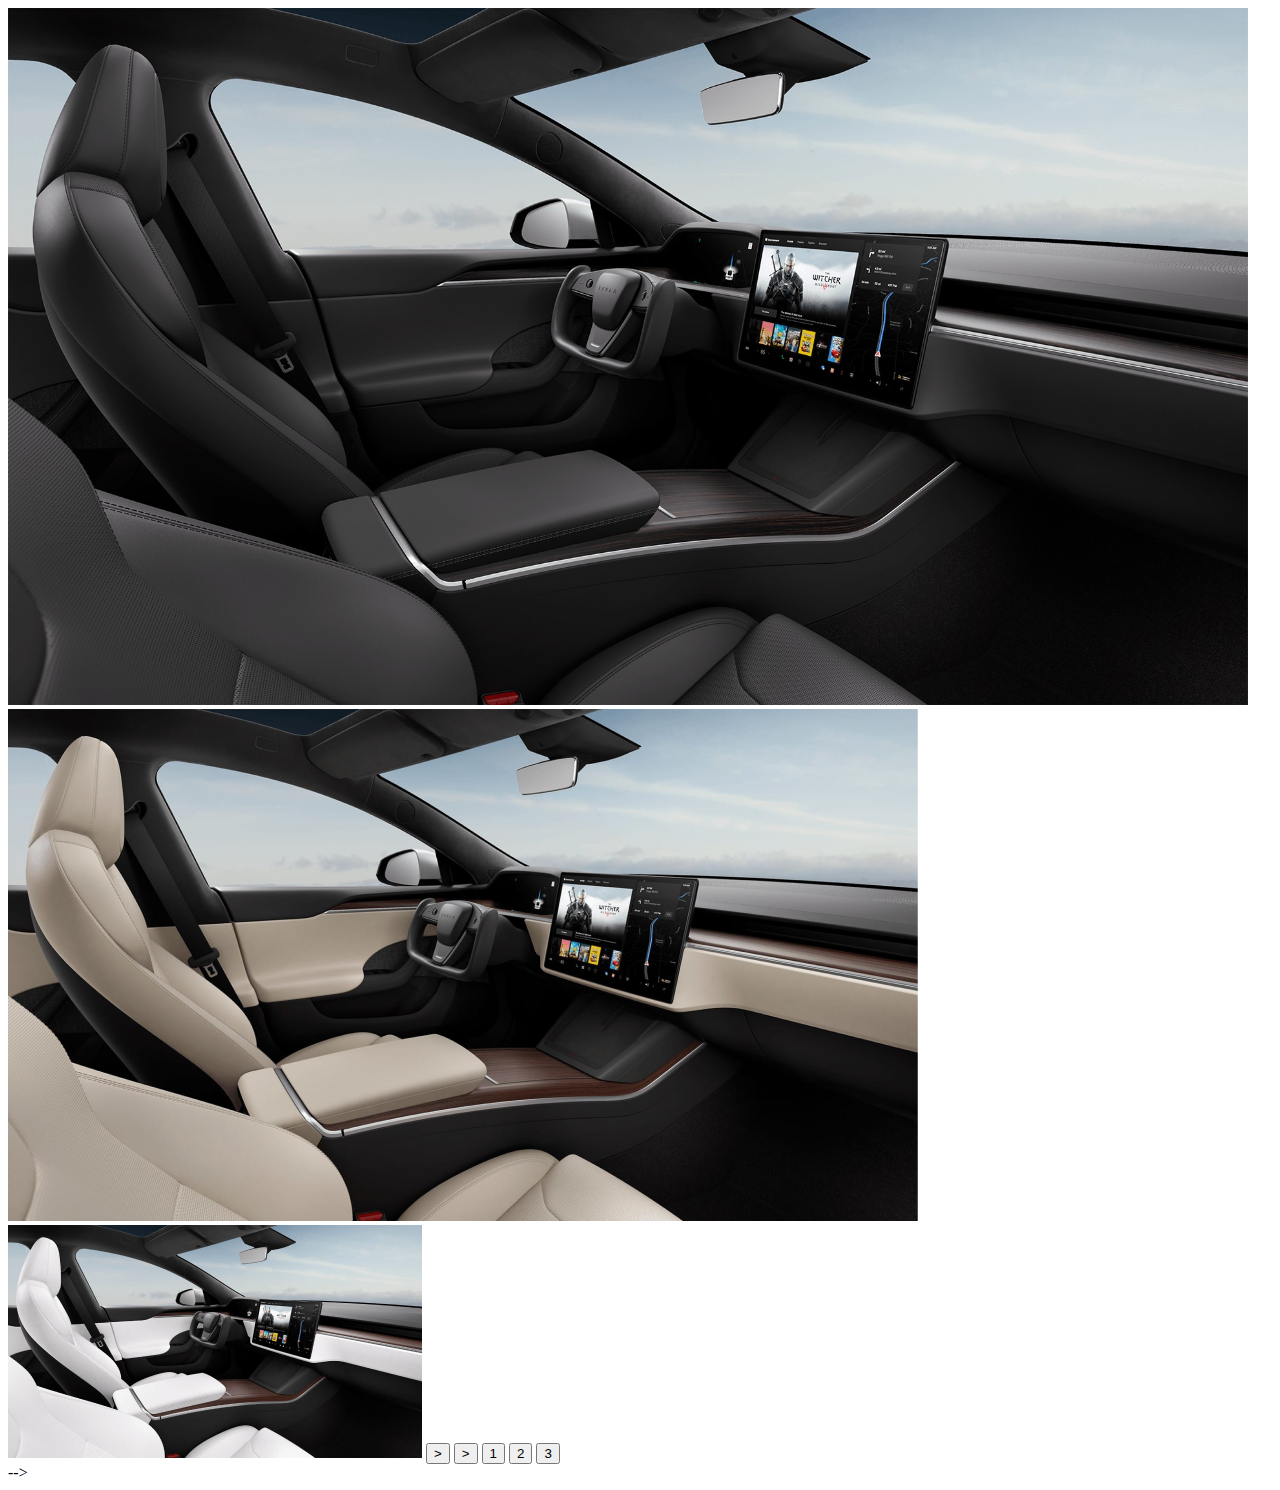
<file: js01/index02.html>
<!DOCTYPE html>
<html lang="en">
<head>
    <meta charset="UTF-8">
    <meta name="viewport" content="width=device-width, initial-scale=1.0">
    <title>Document</title>
    <link rel="stylesheet" href="style.css">
</head>
<body>


<div class="box">
  <img src="./img/image 2.png" alt="">
  <img src="./img/image 8.png" alt="">
  <img src="./img/image 9.png" alt=""> 
  <button>></button>
  <button>></button>
<button>1</button>
<button>2</button>
<button>3</button>
</div>



    <!-- 

<div class="box_6">
    <img src="./img/lll.jpg" alt="">
    </div>
    
    <div class="box_7">
      <h5>Запас хода</h5>
      <h5>Цена</h5>
    </div>
    
    <div class="box_8">
      <h1>750 KM</h1>
      <h1>$89,990</h1>
    </div>
    
    <div class="box_9">
      <h5>Цвет салона</h5>
      <h5> Вид атомобиля</h5>
    </div>
    <div class="box_10">
      <button id="myButton`"></button>
      <button  id="myButton2`">2</button>
      <button   id="myButton`3">3</button>
    
      
      
      <button onclick="location.href='file:///C:/308/js01/index.html'">
       <label class="switch">
         <input type="checkbox">
         <span class="slider round"></span>
       </label>
      </button>
    </div>
    </div>
       
    
    
     -->
    
    
      <script src="index.js"></script>
    </body>
    </html>
    
    
    
        
</body>
</html> -->
</file>
<file: js01/style.css>
/* 
*{
  padding: 0;
  margin: auto 0;
  box-sizing: border-box;
  }
  
  .container{
    margin: 0 auto;
    align-items: center;
    max-width: 1200px;
  
  }
  
  .box_1 img{
    align-items: center;
  
  
  }
  
  
  .box_2{
    display: flex;
  }
  
  
  
  .box_2 h6{
  padding-left: 200px;
  
  }
  
  
  .box_2 h5{  
  
    padding-left: 400px;
  }
  
  
  .box_3{
    display: flex;
  }
  
  .box_3 h1{
    padding-left: 400px;
    font-size: 2em;
  }
  
  .box_3 h2{
    padding-left: 150px;
    font-size: 2em;
  }
  .box_4{
    display: flex;
    gap: 20px;
    padding-top: 30px;
  }
  .box_4 h5{
    padding-left: 70px;
  }
  
  .box_5{
    display: flex;
  padding-top: 10px;
  gap: 10px;
  }
  .box_5 h1{
    padding-left:90px ;
    gap:  30px;
  }
  .box_5 button{
    gap: 20px;
   border-color: white;
    
    
  }
  
  
  
  .box_5 label{
    gap: 50px;
  }
  
  
  
  .box_6  img{
    align-items: center;
  }
  .box_7{
    display: flex;
    padding-top: 20px;
  }
  
  .box_7 h5{
    padding-top: 20px;
    
  padding-left: 300px;
    
     
  }
  .box_8{
    display: flex;
  }
  .box_8 h1{
    padding-left: 300px;
    padding-top: 7px;
    font-size: 2em;
  }
  .box_9{
    display: flex;
  }
  .box_9 h5{
  padding-top: 30px;
    padding-left: 300px;
  }
  .box_10{
    display: flex;
    padding-left: 300px;
    gap: 35px;
    padding-top: 10px;
  }
  
  .box_10 button{
    padding: 20px  20px;
    border-radius: 50%;
    
    
  }
  .switch {
    position: relative;
    display: inline-block;
    width: 60px;
    height: 34px;
  }
  
  //* * Hide default HTML checkbox */
  
  
  /* The slide
  .slider {
    position: absolute;
    cursor: pointer;
    top: 0;
    left: 0;
    right: 0;
    bottom: 0;
    background-color: #ccc;
    -webkit-transition: .4s;
    transition: .4s;
  }
  
  .slider:before {
    position: absolute;
    content: "";
    height: 26px;
    width: 26px;
    left: 4px;
    bottom: 4px;
    background-color: white;
    -webkit-transition: .4s;
    transition: .4s;
  }
  
  input:checked + .slider {
    background-color: #2196F3;
  }
  
  input:focus + .slider {
    box-shadow: 0 0 1px #2196F3;
  }
  
  input:checked + .slider:before {
    -webkit-transform: translateX(26px);
    -ms-transform: translateX(26px);
    transform: translateX(26px);
  }
  
  /* Rounded sliders */
  /* .slider.round {
    border-radius: 34px;
  }
  
  .slider.round:before {
    border-radius: 50%;
  } */
  
  




/* 

* {
  padding: 0;
  margin: 0 auto;
  box-sizing: border-box;
  font-family: 'Roboto', sans-serif;
}

#chorniy{
  background-color: black;
  color: white;
}

.block{
  padding:30px ;
  background-color: black;
  color: white;
  right:-500px;

  width: 550px;
  height: 1000px;
  display: flex;
  flex-direction: column;
  align-items: center;
  gap: 10px;
  position: relative;
  top: -80px;
}
#iks{
  font-size: 30px;
  color: white;
  position: absolute;
  top: -0px;
  left: 1450px;
  border: 0;
  background-color: black;
  width: 50px;
  height: 50px;
  z-index: 4;
  
  
}


.box {
  display: none;
 animation: 1s XX;
}

@keyframes XX {
  from {
    opacity: 0;
    transform: translateX(100%);

  }
  to {
    opacity: 1;
    transform: translateX(0);

  }
}


 */

/* * {
  padding: 0;
  margin: 0 auto;
  box-sizing: border-box;
  font-family: 'Roboto', sans-serif;
}
.body{
  background-color: black;
}

dialog {
  margin-top: 200px;
  padding-left: 50px;
  border: none;
  border-radius: 10px;
  width: 600px;
  height: 550px;
}


.close button{
  color: white;
  border: none;
  background-color: rgb(7, 7, 7);
  width: 60px;
  height: 40px;
  margin-left: 460px;
}
.zayavka {
  padding-top: 20px;
  padding-left: 10px;
}
.main {

 
  padding-top: 40px;
}
.name input {
  border-radius: 0px;
  padding-left: 10px;
  text-align: left;
  height: 60px;
  width: 500px;
}
.name {
  padding-top: 40px;
}
.number {
  padding-top: 20px;
}
.number input {
  padding-left: 10px;
  height: 60px;
  width: 500px;
  border-radius: 13px;
}
.otpravit button{
  margin-top: 20px;
  background-color: rgb(37, 11, 234);
  width: 500px;
  height: 60px;
  border-radius: 13px;
  color: white;
}
.line {
  margin-right: 47px;
  margin-top: 20px;
  align-items: center;
background-color: gray;
  justify-content: center;
  height: 2px;
  width: 500px;
}
.h5 {
  color: gray;
  padding-top: 20px;
}

body button {
  align-items: center;
  justify-content: center;
  background-color: rgb(3, 3, 3);
  color: white;
  width: 1200px;
  height: 60px;
}
#chorniy {
  margin-left: 120px;
} */

/* 

* {
  box-sizing: border-box;
  padding: 0;
  margin: 0;
}
.container {
  margin: 0 auto;
  text-align: center;
  max-width: 1200px;
}

.box_top {
  width: 1188px;
  height: 200px;
}

.box_centor {
  display: flex;
  justify-content: center;
  align-items: center;
  width: 1000px;
  height: 300px;
  text-align: center;
  padding: 30px;
  margin: 20px;
}

.btn{
    width: 1072px;
    height: 300px;
    display: flex;
    justify-content: center;
    align-items: center;
}

.text {
  text-align: center;
  top: 20px;
  margin: 28px;
  padding: 10px;
}

.p_1 {
  color: #000;
  text-align: center;
  font-family: Gilroy;
  font-size: 18px;
  font-style: normal;
  font-weight: 500;
  line-height: normal;
}

.h1_1 {
  color: #000;
  text-align: center;
  font-family: Gilroy;
  font-size: 48px;
  font-style: normal;
  font-weight: 700;
  line-height: normal;
}

.h1_2 {
  color: #000;
  text-align: center;
  font-family: Gilroy;
  font-size: 48px;
  font-style: normal;
  font-weight: 700;
  line-height: normal;
}

.h1_3 {
  color: #000;
  font-family: Gilroy;
  font-size: 48px;
  font-style: normal;
  font-weight: 700;
  line-height: normal;
}

.h2_1 {
  color: #0071e3;
  font-family: Gilroy;
  font-size: 24px;
  font-style: normal;
  font-weight: 700;
  line-height: normal;
}

.btn_1 {
  width: 155px;
  height: 42px;
  flex-shrink: 0;
  border-radius: 10px;
  background: #0071e3;
  border: none;
}

.btn_2 {
  color: #797979;
  text-align: center;
  font-family: Gilroy;
  font-size: 18px;
  font-style: normal;
  font-weight: 500;
  line-height: normal;
  width: 155px;
  height: 42px;
  flex-shrink: 0;
  border-radius: 10px;
  background: #cfe7ff;
  border: none;
}
 */


/* * * {
    padding: 0;
    margin: 0;
    box-sizing: border-box;
  }
  body {
    height: 100vh;
    background-color: #13162b;
    display: grid;
    place-items: center;
  }
  .container {
    position: relative;
    width: 80vmin;
    background-color: #191c37;
    padding: 100px 40px;
    border-radius: 9px;
    box-shadow: 0 25px 40px rgba(0, 0, 0, 0.2);
  }
  .container:after {
    content: "";
    position: absolute;
    width: 85%;
    left: 7.5%;
    height: 120%;
    bottom: -10%;
    background-color: #0087ff;
    z-index: -1;
    border-radius: 8px;
  }
  h1 {
    text-align: center;
    font-family: "Roboto Mono", monospace;
    font-size: 80px;
    color: #ffffff;
  }
  .btns {
    display: flex;
    justify-content: space-around;
    margin-top: 80px;
  }
  .btns button {
    width: 130px;
    padding: 15px 0;
    font-size: 18px;
    border: none;
    outline: none;
    border-radius: 5px;
    cursor: pointer;
  }
  button.inc,
  button.dec {
    background-color: #0087ff;
    color: #ffffff;
  }
  button.reset {
    background-color: transparent;
    border: 4px solid #0087ff;
    color: #0087ff;
  }


  button.random{
    background-color: transparent;
    border: 4px  solid #0087ff;
    color: #0087ff;
  } */
/* 
 

  *{
    padding: 0;
    margin: 0;
    box-sizing: border-box;
}

.container{
    width: 1200px;
    margin: 0 auto;
}

header{
    background: #fffcfc;
}

.box_head{
    display: flex;
    align-items: center;
    justify-content: space-between;
    padding: 20px 35px;

}

.head_left{
  
    display: flex;
    align-items: center;
    justify-content: center;
    gap: 20px;
}

.head_left nav{
    display: flex;
    gap: 40px;
}

.head_right{
    display: flex;
    align-items: center;
    justify-content: center;
    gap: 20px;
}

.head_right nav{
    display: flex;
    gap: 19px;
}

.my_profile{
    display: flex;
    gap: 19px;
}

.box_head a{
    color: #090909;
font-size: 15px;
font-style: normal;
font-weight: 400;
line-height: normal;
text-decoration: none;
gap: 15px;
}

.one{
    background: #f3eeee;
    height: 150px;
    
}

.box_one h1{
    color: #100f0f;
text-align: left;
font-size: 20px;
font-family: Roboto;
font-style: normal;
font-weight: 50px;
line-height: normal;
padding-top: 20px;
margin-bottom: 20px;
}

.box_one a{
    background-color: #f3eeee;
    color: #4b4bc8;
    


}
.box_one img{
 
 padding-left: 100px;
 padding: auto;
}

.box_one h3 {
margin-bottom: 500px;
  color: #100f0f;
text-align: center;
text-align: top;
font-size: 20px;
font-family: Roboto;
font-style: normal;
font-weight: 70px;
line-height: px;
padding-top: 5px;
margin-bottom: 10px;

}

.box_one h4{
  color: #100f0f;
  text-align: center;
  text-align: top;
  padding-left: 200px;
  font-size: 20px;
  font-family: Roboto;
  font-style: normal;
  font-weight: 70px;
  line-height: normal;
  padding-top: 5px;
  margin-bottom: 10px;
  

}




.part_bottom{
    display: flex;
    align-items: center;
    justify-content: center;
    gap: 17px;
}

.box{
    background: #fbfafa;
    width: 238px;
    height: 181px;
}

.box_two{
    text-align: center;    
}

.box_two h1{
    margin-top: 20px;
    color: #000;
font-size: 39px;
font-family: Roboto;
font-style: normal;
font-weight: 500;
line-height: normal;
padding-left: 10px;
text-align: start;
}

.box_two  h5{
  margin-top: 20px;
  color: #000;
font-size: 30px;
font-family: Roboto;
font-style: normal;
font-weight: 50px;
line-height: normal;
padding-left: 1000px;
text-align: start;
}

 */ 
/* .box_two a{} 

.box_two a image{
  padding-left: 500px;
}  */
/* 
*{
  margin: 0;
  padding: 0;
  box-sizing: border-box;
}


.box{
 width: 70px;
 height: 70px;


}
body{
  display: flex;
  flex-wrap: wrap;
  gap: 20px;

}

.artive  { 
    animation: colors 1.5s ease infinite ;
}

@keyframes colors {
  0%{
    background-color: violet;

  }
  20%{
    background-color: black;
  }
  40%{
    background-color: blueviolet;
  }
  60%{
    background-color: brown;
  }
  80%{
  background-color: burlywood;
}
  100%{
  background-color: aqua;
}


}
 */



/* 
 *{
  margin: 0;
  padding: 0;
  box-sizing: border-box;
}
.container{
  width: 1200px;
  height: auto;
}
.box{
  width: 1200px;
  height: auto;
}


.box h1{
  flex-wrap: nowrap;
  align-items: center;
  display: flexbox;
      margin-top: 30px;
  padding-left: 200px;

}

 .box button{
 margin-left: 1000px;
 margin-bottom: 50px;
 }



 .box h3{
  

  flex-wrap: nowrap;
  align-items: center;
  display: flexbox;
      margin-top: 30px;
  padding-left: 200px;

 }


 .box h2{
  margin-top: 30px;
 }

 .box h4{
  
  flex-wrap: nowrap;
  align-items: center;
  display: flexbox;
      margin-top: 30px;
  padding-left: 200px;
 
 }
 *//* 

 * {
  padding: 0px;
  margin: 0px;
  box-sizing: border-box;
}
section {
  width: 70%;
  margin: 0 auto;
  display: flex;
  flex-direction: column;

  .item {
      width: 100%;
      background-color: #c4c4c4;
      padding: 20px;
      display: flex;
      flex-direction: column;
      gap: 20px;
      overflow: hidden;
      transition: .7s ease;
      height: 100%;
      max-height: 80px;

      .top {
          display: flex;
          justify-content: space-between;
          align-items: center;
          span {
              font-size: 34px;
          }
          button {
              padding: 10px;
              rotate: 90deg;
              transition: .5s ease;

          }
      }
      .bottom p {
          font-size: 24px;
      }
  }

  .active {
      max-height: 500px;

      .top button {
          rotate: 270deg
      }

  }
  

} */

/* 

* {
  box-sizing: border-box;
  padding: 0;
  margin: 0;
}


dialog {
  width: 500px;
  height: 300px;
  position: absolute;
  top: 50%;
  left: 50%;
  translate: -50% -50%;
}
 *//* 
.container {
  margin: 0 auto;
  text-align: center;
  max-width: 1200px;
}

.box_top {
  width: 1188px;
  height: 200px;
}

.box_centor {
  display: flex;
  justify-content: center;
  align-items: center;
  width: 1000px;
  height: 300px;
  text-align: center;
  padding: 30px;
  margin: 20px;
}

.btn{
    width: 1072px;
    height: 300px;
    display: flex;
    justify-content: center;
    align-items: center;
}

.text {
  text-align: center;
  top: 20px;
  margin: 28px;
  padding: 10px;
}

.p_1 {
  color: #000;
  text-align: center;
  font-family: Gilroy;
  font-size: 18px;
  font-style: normal;
  font-weight: 500;
  line-height: normal;
}

.h1_1 {
  color: #000;
  text-align: center;
  font-family: Gilroy;
  font-size: 48px;
  font-style: normal;
  font-weight: 700;
  line-height: normal;
}

.h1_2 {
  color: #000;
  text-align: center;
  font-family: Gilroy;
  font-size: 48px;
  font-style: normal;
  font-weight: 700;
  line-height: normal;
}

.h1_3 {
  color: #000;
  font-family: Gilroy;
  font-size: 48px;
  font-style: normal;
  font-weight: 700;
  line-height: normal;
}

.h2_1 {
  color: #0071e3;
  font-family: Gilroy;
  font-size: 24px;
  font-style: normal;
  font-weight: 700;
  line-height: normal;
}

#myButton {
  width: 155px;
  height: 42px;
  flex-shrink: 0;
  border-radius: 10px;
  background: #797979;
  border: none;
}

#myButton2 {
  color:#797979(2, 2, 234);
  text-align: center;
  font-family: Gilroy;
  font-size: 18px;
  font-style: normal;
  font-weight: 500;
  line-height: normal;
  width: 155px;
  height: 42px;
  flex-shrink: 0;
  border-radius: 10px;
  background: #797979;
  border: none;
} */
</file>
